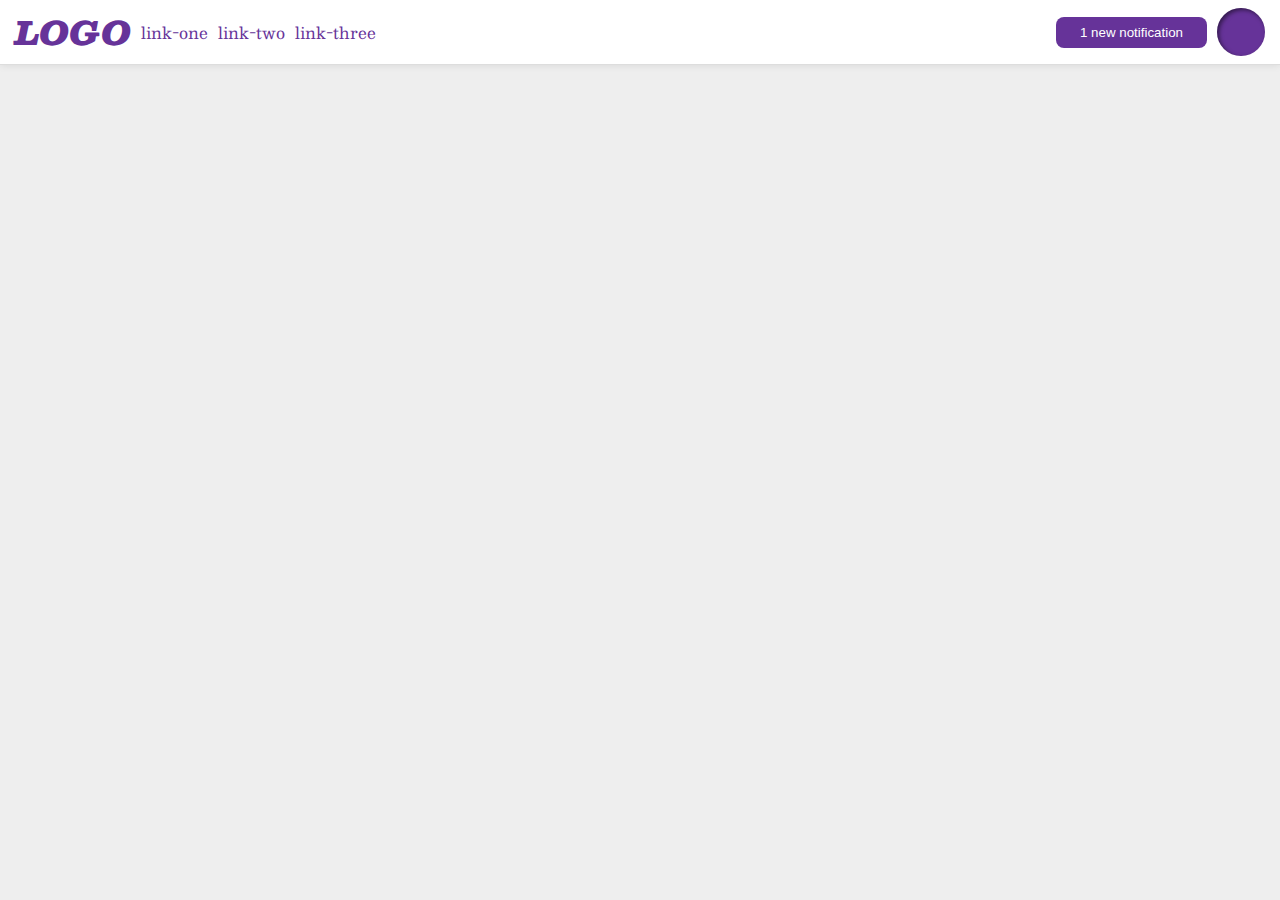
<file: flex/03-flex-header-2/index.html>
<!DOCTYPE html>
<html lang="en">
<head>
  <meta charset="UTF-8">
  <meta http-equiv="X-UA-Compatible" content="IE=edge">
  <meta name="viewport" content="width=device-width, initial-scale=1.0">
  <title>Flex Header 2</title>
  <link rel="stylesheet" href="style.css">
</head>
<body>
  <div class="header">
    <div class="left-header">
      <div class="logo">
        LOGO
      </div>
      <ul class="links">
        <li><a href="google.com">link-one</a></li>
        <li><a href="google.com">link-two</a></li>
        <li><a href="google.com">link-three</a></li>
      </ul>
    </div>
    <div class="right-header">
      <button class="notifications">
        1 new notification
      </button>
      <div class="profile-image"></div>
    </div>
  </div>
</body>
</html>
</file>
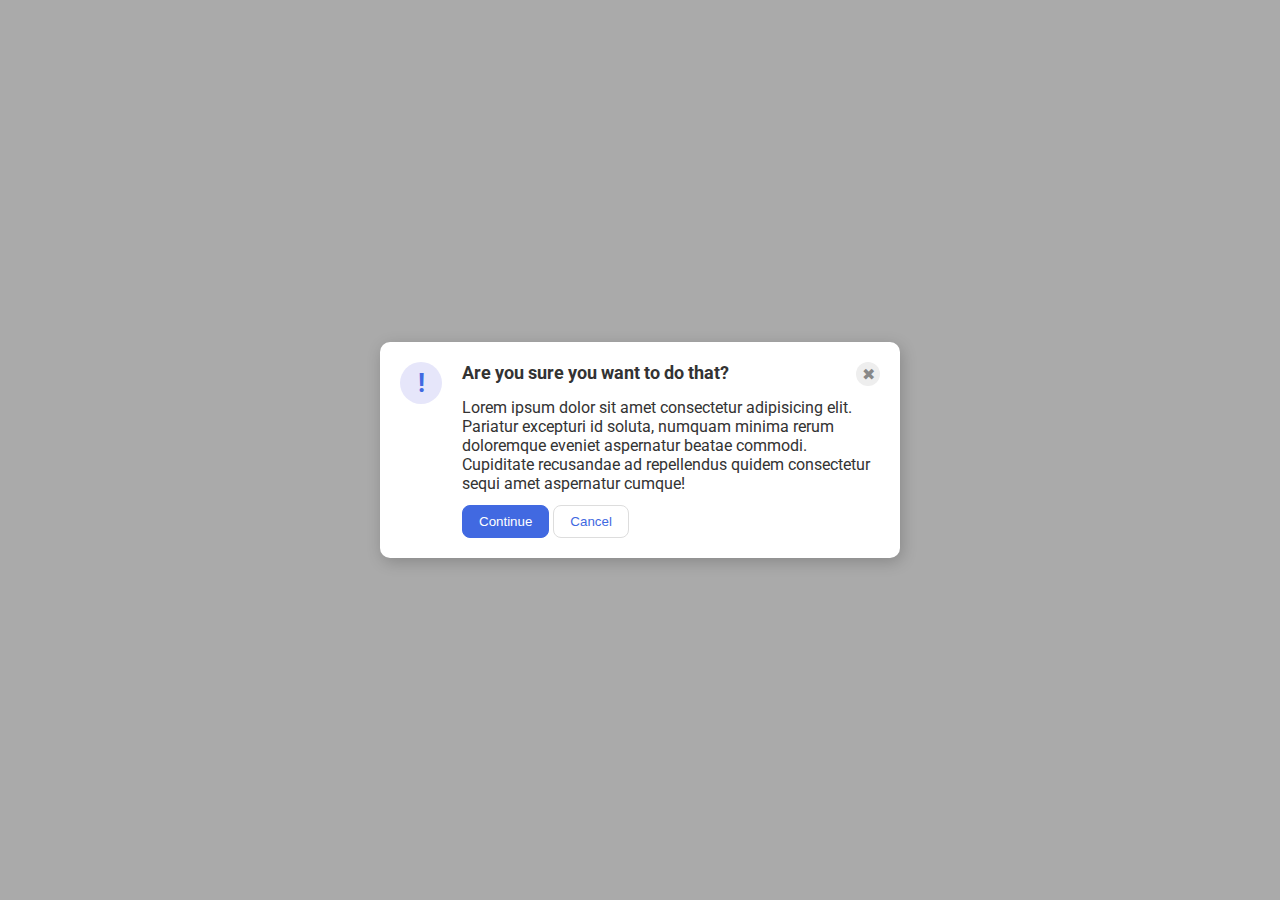
<file: flex/05-flex-modal/index.html>
<!DOCTYPE html>
<html lang="en">
<head>
  <meta charset="UTF-8">
  <meta http-equiv="X-UA-Compatible" content="IE=edge">
  <meta name="viewport" content="width=device-width, initial-scale=1.0">
  <link rel="stylesheet" href="style.css">
  <title>Modal</title>
</head>
<body>
  <div class="modal">
    <div class="left-container">
      <div class="icon">!</div>
    </div>
    <div class="center-container">
      <div class="header">Are you sure you want to do that?
        <div class="close-button">✖</div>
      </div>
      <div class="text">Lorem ipsum dolor sit amet consectetur adipisicing elit. Pariatur excepturi id soluta, numquam minima rerum doloremque eveniet aspernatur beatae commodi. Cupiditate recusandae ad repellendus quidem consectetur sequi amet aspernatur cumque!</div>
      <div class="buttons-container">
              <button class="continue">Continue</button>
              <button class="cancel">Cancel</button>
      </div>
    </div>
  </div>
</body>
</html>
</file>
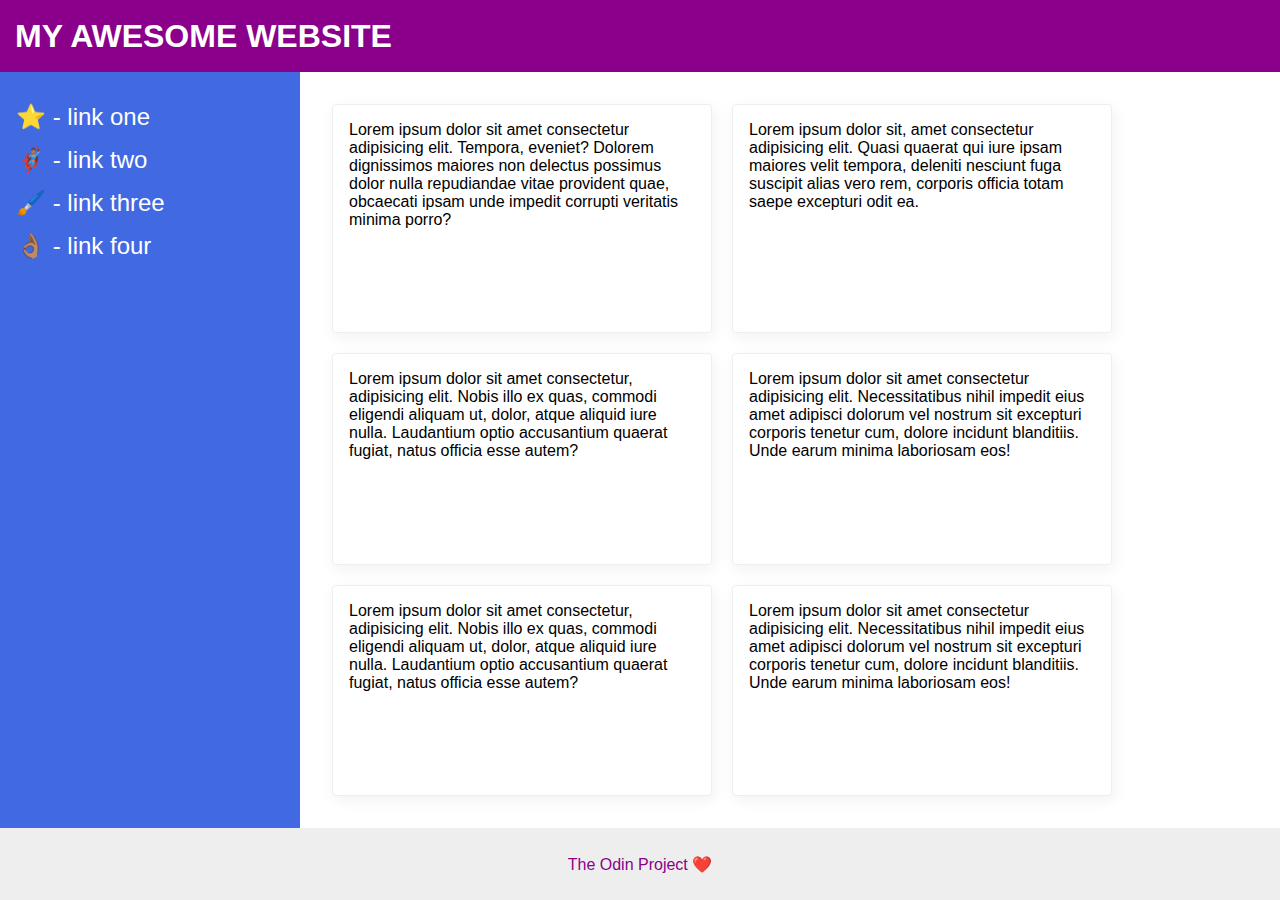
<file: flex/07-flex-layout-2/index.html>
<!DOCTYPE html>
<html lang="en">

<head>
  <meta charset="UTF-8">
  <meta http-equiv="X-UA-Compatible" content="IE=edge">
  <meta name="viewport" content="width=device-width, initial-scale=1.0">
  <title>The Holy Grail</title>
  <link rel="stylesheet" href="style.css">
</head>

<body>
  <div class="header">
    MY AWESOME WEBSITE
  </div>

<main class="main">
  <div class="sidebar">
    <ul>
      <li><a href="google.com">⭐ - link one</a></li>
      <li><a href="google.com">🦸🏽‍♂️ - link two</a></li>
      <li><a href="google.com">🖌️ - link three</a></li>
      <li><a href="google.com">👌🏽 - link four</a></li>
    </ul>
  </div>

  <div class="cards-container">
    <div class="card">Lorem ipsum dolor sit amet consectetur adipisicing elit. Tempora, eveniet? Dolorem dignissimos
      maiores non delectus possimus dolor nulla repudiandae vitae provident quae, obcaecati ipsam unde impedit corrupti
      veritatis minima porro?</div>
    <div class="card">Lorem ipsum dolor sit, amet consectetur adipisicing elit. Quasi quaerat qui iure ipsam maiores velit
      tempora, deleniti nesciunt fuga suscipit alias vero rem, corporis officia totam saepe excepturi odit ea.</div>
    <div class="card">Lorem ipsum dolor sit amet consectetur, adipisicing elit. Nobis illo ex quas, commodi eligendi
      aliquam ut, dolor, atque aliquid iure nulla. Laudantium optio accusantium quaerat fugiat, natus officia esse autem?
    </div>
    <div class="card">Lorem ipsum dolor sit amet consectetur adipisicing elit. Necessitatibus nihil impedit eius amet
      adipisci dolorum vel nostrum sit excepturi corporis tenetur cum, dolore incidunt blanditiis. Unde earum minima
      laboriosam eos!</div>
    <div class="card">Lorem ipsum dolor sit amet consectetur, adipisicing elit. Nobis illo ex quas, commodi eligendi
      aliquam ut, dolor, atque aliquid iure nulla. Laudantium optio accusantium quaerat fugiat, natus officia esse autem?
    </div>
    <div class="card">Lorem ipsum dolor sit amet consectetur adipisicing elit. Necessitatibus nihil impedit eius amet
      adipisci dolorum vel nostrum sit excepturi corporis tenetur cum, dolore incidunt blanditiis. Unde earum minima
      laboriosam eos!</div>
  </div>
</main>

  <div class="footer">
    The Odin Project ❤️
  </div>
</body>

</html>
</file>
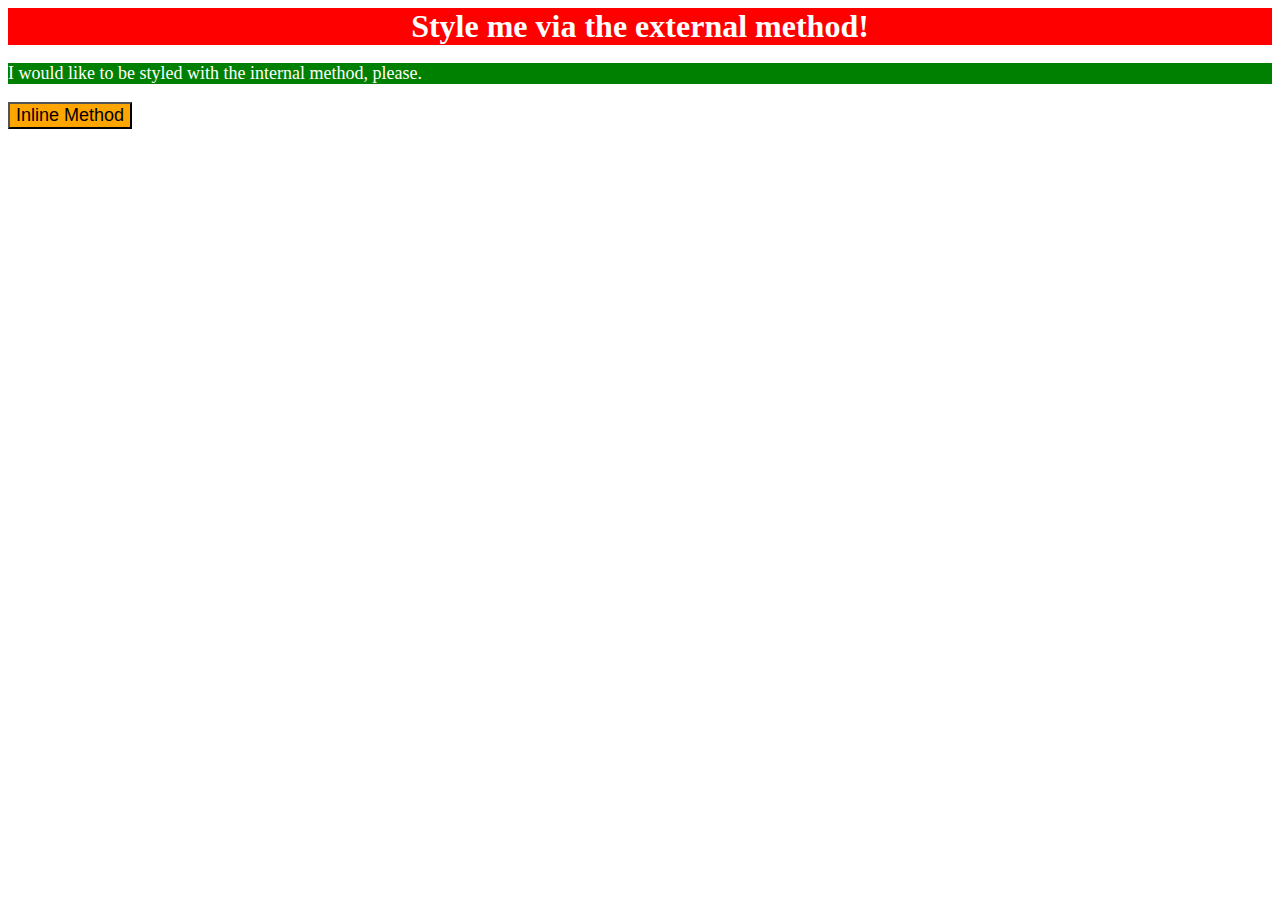
<file: foundations/01-css-methods/index.html>
<!DOCTYPE html>
<html lang="en">
<head>
  <meta charset="UTF-8">
  <meta http-equiv="X-UA-Compatible" content="IE=edge">
  <meta name="viewport" content="width=device-width, initial-scale=1.0">
  <link rel="stylesheet" href="./css/style.css">
  <title>Methods for Adding CSS</title>
  <style>
    p {
      background-color: green;
      color: white;
      font-size: 18px;
    }
  </style>
</head>
<body>
  <div class="external-div">Style me via the external method!</div>
  <p>I would like to be styled with the internal method, please.</p>
  <button style="background-color: orange; font-size: 18px;">Inline Method</button>
</body>
</html>
</file>
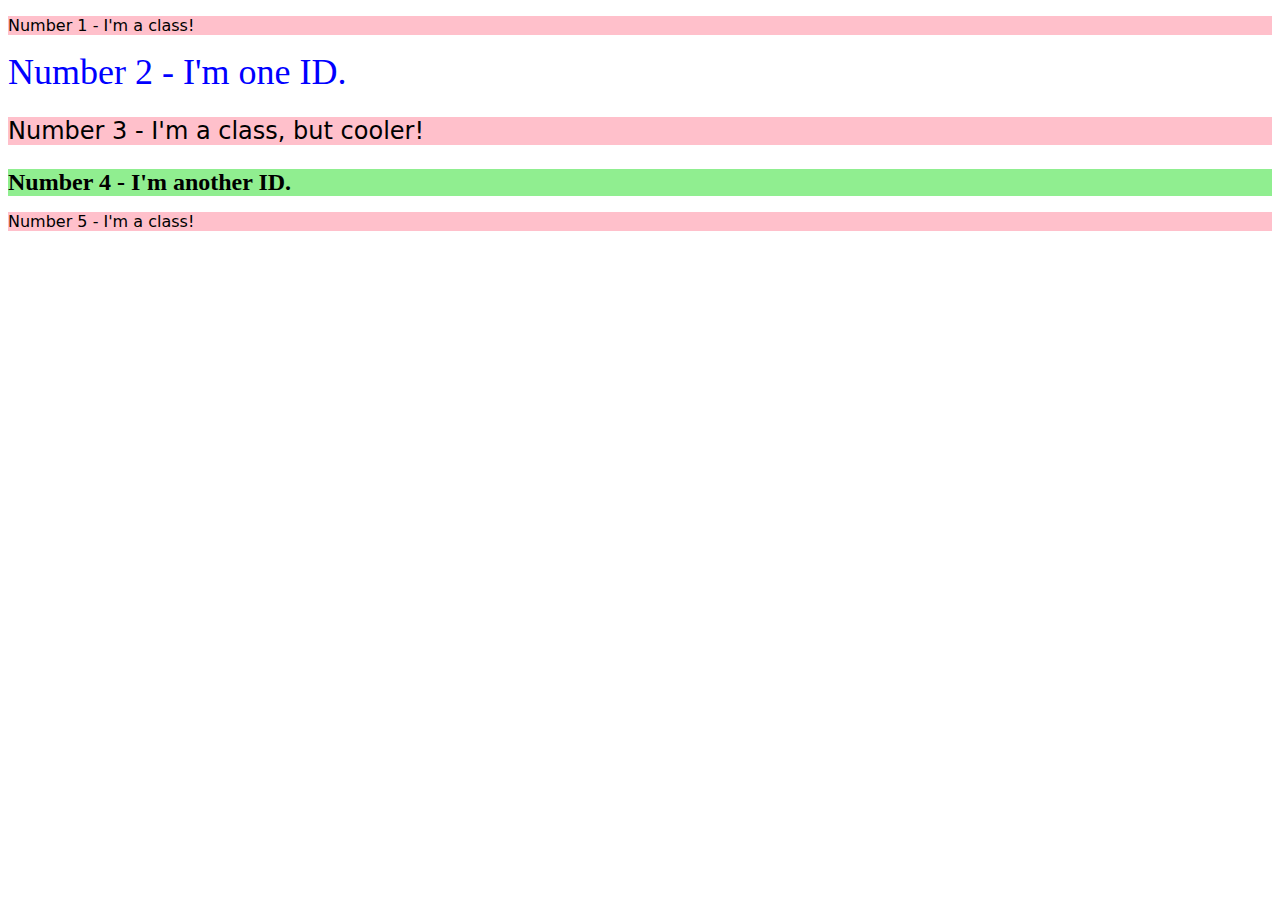
<file: foundations/02-class-id-selectors/index.html>
<!DOCTYPE html>
<html lang="en">
<head>
  <meta charset="UTF-8">
  <meta http-equiv="X-UA-Compatible" content="IE=edge">
  <meta name="viewport" content="width=device-width, initial-scale=1.0">
  <title>Class and ID Selectors</title>
  <link rel="stylesheet" href="./style.css">
</head>
<body>
  <p class="pink-background">Number 1 - I'm a class!</p>
  <div id="big-and-blue-text">Number 2 - I'm one ID.</div>
  <p class="pink-background bigger-font">Number 3 - I'm a class, but cooler!</p>
  <div class="bigger-font" id="fourth-element">Number 4 - I'm another ID.</div>
  <p class="pink-background">Number 5 - I'm a class!</p>
</body>
</html>
</file>
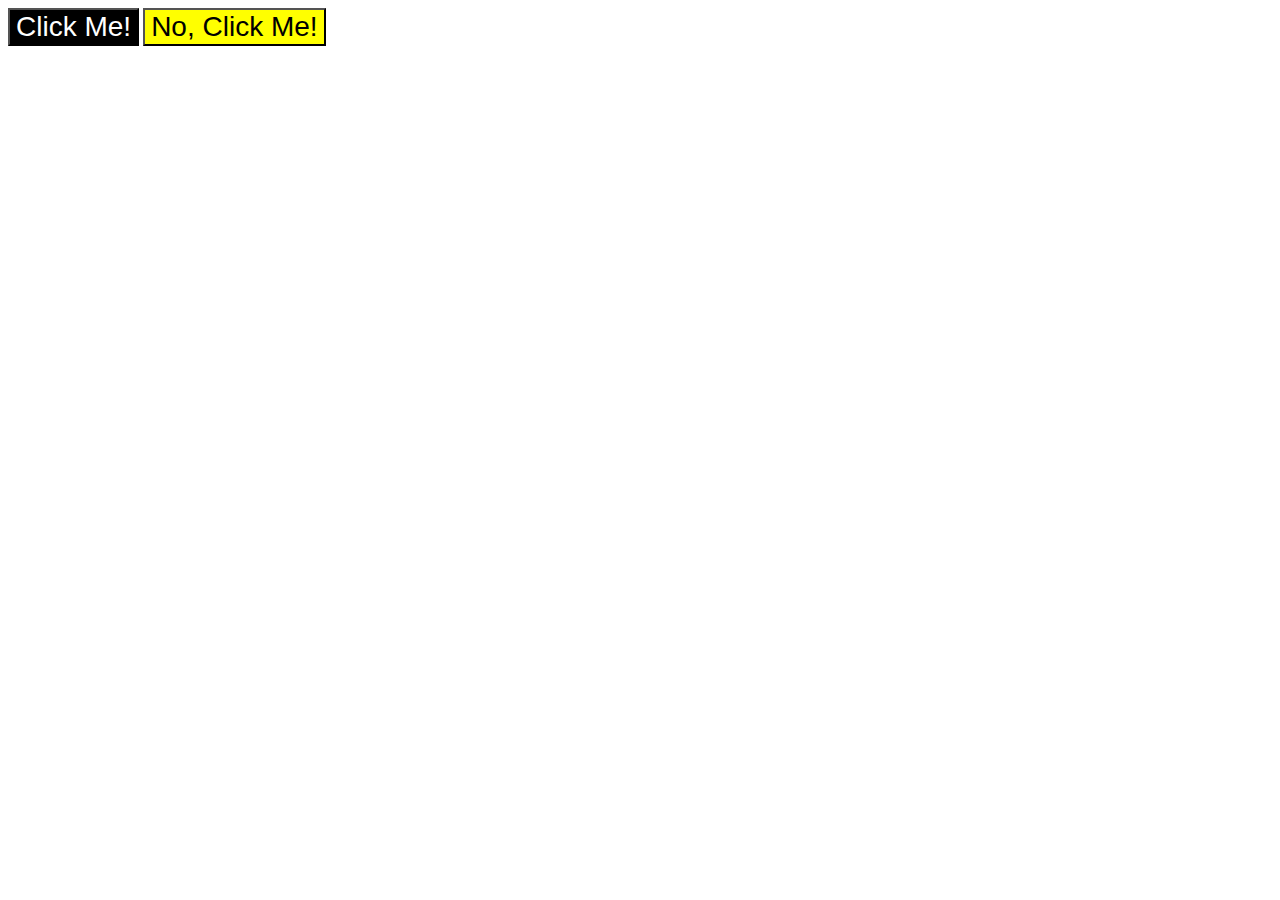
<file: foundations/03-grouping-selectors/index.html>
<!DOCTYPE html>
<html lang="en">
<head>
  <meta charset="UTF-8">
  <meta http-equiv="X-UA-Compatible" content="IE=edge">
  <meta name="viewport" content="width=device-width, initial-scale=1.0">
  <title>Grouping Selectors</title>
  <link rel="stylesheet" href="style.css">
</head>
<body>
  <button class="first-button"">Click Me!</button>
  <button class="second-button">No, Click Me!</button>
</body>
</html>
</file>
<file: foundations/01-css-methods/css/style.css>
/*Yeah by Aldo Ortiz*/
.external-div {
    background-color: red;
    color: white;
    font-size: 32px;
    font-weight: bold;
    text-align: center;
}
</file>
<file: foundations/02-class-id-selectors/style.css>
/*SHARED*/
.pink-background {
    background-color: pink;
    font-family: Verdana, "DejaVu Sans", sans-serif;
}
.bigger-font {
    font-size: 24px;
}

/*UNIQUE*/
#big-and-blue-text {
    color: blue;
    font-size: 36px;
}
#fourth-element {
    background-color: lightgreen;
    font-weight: bold;
}
</file>
<file: foundations/03-grouping-selectors/style.css>
/*SHARED*/
.first-button,
.second-button {
    font-size: 28px;
    font-family: Helvetica, "Times New Roman", sans-serif;
}

/*UNIQUE*/
.first-button {
    background-color: black;
    color: white;
}
.second-button {
    background-color: yellow;
}
</file>
<file: flex/03-flex-header-2/style.css>
/* this is some magical font-importing you'll learn about it later. */
@import url('https://fonts.googleapis.com/css2?family=Besley:ital,wght@0,400;1,900&display=swap');

/*RESET*/
* {
  box-sizing: border-box;
  margin: 0;
  padding: 0;
}

body {
  margin: 0;
  background: #eee;
  font-family: Besley, serif;
}

.header {
  background: white;
  border-bottom: 1px solid #ddd;
  box-shadow: 0 0 8px rgba(0,0,0,.1);
  display: flex;
  justify-content: space-between;
  align-items: center;
  padding: 5px 15px;
}

.left-header,
.left-header .links,
.right-header {
  display: flex;
  column-gap: 10px;
  align-items: center;
}

.profile-image {
  background: rebeccapurple;
  box-shadow: inset 2px 2px 4px rgba(0,0,0,.5);
  border-radius: 50%;
  width: 48px;
  height:  48px;
}

.logo {
  color: rebeccapurple;
  font-size: 32px;
  font-weight: 900;
  font-style: italic;
}

button {
  border: none;
  border-radius: 8px;
  background: rebeccapurple;
  color: white;
  padding: 8px 24px;
}

a {
  /* this removes the line under our links */
  text-decoration: none;
  color: rebeccapurple;
}

a:hover {
  font-weight: bold;
}

ul {
  list-style-type: none;
}
</file>
<file: flex/05-flex-modal/style.css>
@import url("https://fonts.googleapis.com/css2?family=Roboto:wght@400;700&display=swap");

/*RESET*/
* {
  box-sizing: border-box;
  margin: 0;
  padding: 0;
}
html,
body {
  height: 100%;
}

body {
  font-family: Roboto, sans-serif;
  margin: 0;
  background: #aaa;
  color: #333;
  /* I'll give you this one for free lol */
  display: flex;
  align-items: center;
  justify-content: center;
}

.modal {
  background: white;
  width: 520px;
  border-radius: 10px;
  box-shadow: 2px 4px 16px rgba(0, 0, 0, 0.2);
  padding: 20px;
  display: flex;
  gap: 20px;
}

.header {
  font-weight: bold;
  font-size: 18px;
  display: flex;
  justify-content: space-between;
}

.icon {
  color: royalblue;
  font-size: 26px;
  font-weight: 700;
  background: lavender;
  width: 42px;
  height: 42px;
  border-radius: 50%;
  display: flex;
  align-items: center;
  justify-content: center;
}

.close-button {
  background: #eee;
  border-radius: 50%;
  color: #888;
  font-weight: 400;
  font-size: 16px;
  height: 24px;
  width: 24px;
  display: flex;
  align-items: center;
  justify-content: center;
  cursor: pointer;
  flex-shrink: 0;
}

.close-button:hover,
.close-button:active {
  background-color: rgb(223, 223, 223);
}

button {
  padding: 8px 16px;
  border-radius: 8px;
  cursor: pointer;
}

button.continue {
  background: royalblue;
  border: 1px solid royalblue;
  color: white;
}
button.continue:hover,
button.continue:active {
  background: rgb(33, 78, 214);
  transition-duration: 0.4s;
}

button.cancel {
  background: white;
  border: 1px solid #ddd;
  color: royalblue;
}

button.cancel:hover,
button.cancel:active {
  background: rgb(228, 228, 228);
  transition-duration: 0.4s;
}

.center-container {
  display: flex;
  flex-direction: column;
  gap: 12px;
}
</file>
<file: flex/07-flex-layout-2/style.css>
/*RESET*/
* {
  box-sizing: border-box;
  margin: 0;
  padding: 0;
}

body {
  font-family: -apple-system, BlinkMacSystemFont, 'Segoe UI', Roboto, Oxygen, Ubuntu, Cantarell, 'Open Sans', 'Helvetica Neue', sans-serif;
  margin: 0;
  min-height: 100vh;
  display: flex;
  flex-direction: column;
  justify-content: space-between;
}

.header {
  height: 72px;
  background: darkmagenta;
  color: white;
  font-weight: 900;
  font-size: 32px;
  display: flex;
  align-items: center;
  padding-left: 15px;
}

.main {
  display: flex;
  flex-shrink: 0;
  flex-grow: 1;
}

.sidebar {
  width: 300px;
  background: royalblue;
  flex-shrink: 0;
  padding: 16px;
}

.sidebar ul {
  list-style: none;
}

.sidebar ul li {
  margin-top: 15px;
}

.sidebar ul li a {
  color: white;
  font-size: 24px;
  text-decoration: none;
}
.sidebar ul li a:hover,
.sidebar ul li a:active {
  font-weight: bold;
}

.cards-container {
  padding: 32px;
  display: flex;
  gap: 20px;
  flex-wrap: wrap;
}

.footer {
  height: 72px;
  background: #eee;
  color: darkmagenta;
  display: flex;
  justify-content: center;
  align-items: center;
}

.cards-container .card {
  border: 1px solid #eee;
  box-shadow: 2px 4px 16px rgba(0,0,0,.06);
  border-radius: 4px;
  padding: 16px;
  width: 380px;
}

.cards-container .card:hover {
  box-shadow: 2px 4px 12px 3px rgb(239 154 232 / 38%);
  transition-duration: 0.3s;
}
</file>
